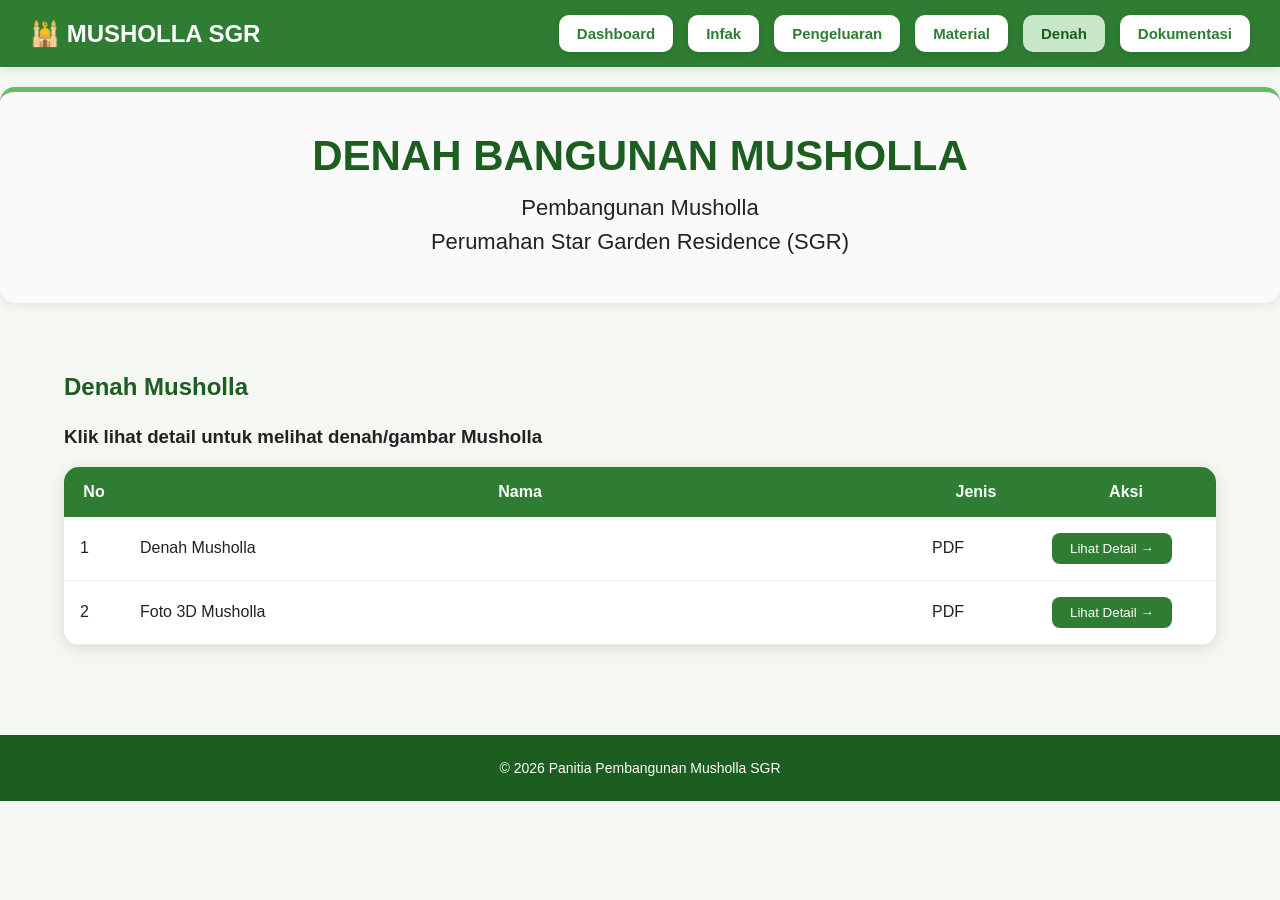
<file: dokumen.html>
<!DOCTYPE html>
<html lang="id">
<head>
  <meta charset="UTF-8">
  <meta name="viewport" content="width=device-width, initial-scale=1.0">
  <title>Denah Musholla SGR</title>
  <meta name="description" content="Denah dan gambar 3D rencana Musholla Perumahan Star Garden Residence (SGR).">
  <meta property="og:title" content="Denah Musholla SGR">
  <meta property="og:description" content="Denah dan gambar 3D rencana Musholla Perumahan Star Garden Residence (SGR).">
  <meta property="og:image" content="https://i.imgur.com/srrKdnP.jpeg">
  <meta property="og:url" content="https://www.mushollasgr.my.id/">
  <meta property="og:type" content="website">
  <meta name="theme-color" content="#2E7D32">
  <link rel="stylesheet" href="style.css">
</head>
<body>
<nav class="navbar">
  <div class="logo">🕌 MUSHOLLA SGR</div>
  <div class="menu">
    <a href="index.html">Dashboard</a>
    <a href="infak.html">Infak</a>
    <a href="pengeluaran.html">Pengeluaran</a>
    <a href="material.html">Material</a>
    <a href="dokumen.html" class="active" aria-current="page">Denah</a>
    <a href="dokumentasi.html">Dokumentasi</a>
  </div>
</nav>

<!-- HEADER -->
<header class="header">

  <h1>DENAH BANGUNAN MUSHOLLA </h1>

  <p>Pembangunan Musholla</p>

  <p>Perumahan Star Garden Residence (SGR)</p>

</header>

<div class="container">

    <h2 class="section-title">Denah Musholla</h2>
	<h3>Klik lihat detail untuk melihat denah/gambar Musholla</h3>
    <table class="doc-table">

        <thead>
            <tr>
                <th width="60">No</th>
                <th>Nama </th>
                <th width="120">Jenis</th>
                <th width="180">Aksi</th>
            </tr>
        </thead>

        <tbody>

            <tr>
                <td>1</td>
                <td>Denah Musholla</td>
                <td>PDF</td>
                <td>
                    <button class="btn-detail"
                        onclick="openPdf(
                        'Denah Musholla',
                        '1c6ukyGxKHf3Kwl-av5sSJIM-koCY1h4p'
                        )">

                        Lihat Detail →

                    </button>
                </td>
            </tr>

            <tr>
                <td>2</td>
                <td>Foto 3D Musholla</td>
                <td>PDF</td>
                <td>
                    <button class="btn-detail"
                        onclick="openPdf(
                        'Foto 3D Musholla',
                        '1Hqh8VvvSuKADggoodNZd23gb5U-kylim'
                        )">

                        Lihat Detail →

                    </button>
                </td>
            </tr>

        </tbody>

    </table>

</div>

<div id="pdfModal" class="pdf-modal"
    onclick="closePdf()">

<div class="pdf-content"
 onclick="event.stopPropagation()">

<div class="pdf-header">

<h2 id="pdfTitle"></h2>

<div class="toolbar">

<button onclick="fullscreenPdf()">⛶</button>

<button onclick="closePdf()">✕</button>

</div>

</div>

<div id="loading" class="loading">

<div class="spinner"></div>

<b>Memuat Dokumen...</b>

</div>

<iframe
    id="pdfFrame"
    allowfullscreen>
</iframe>

</div>

</div>

<!-- FOOTER -->
<footer class="footer">

  © 2026 Panitia Pembangunan Musholla SGR

</footer>
<script src="dokumen.js"></script>

</body>
</html>
</file>
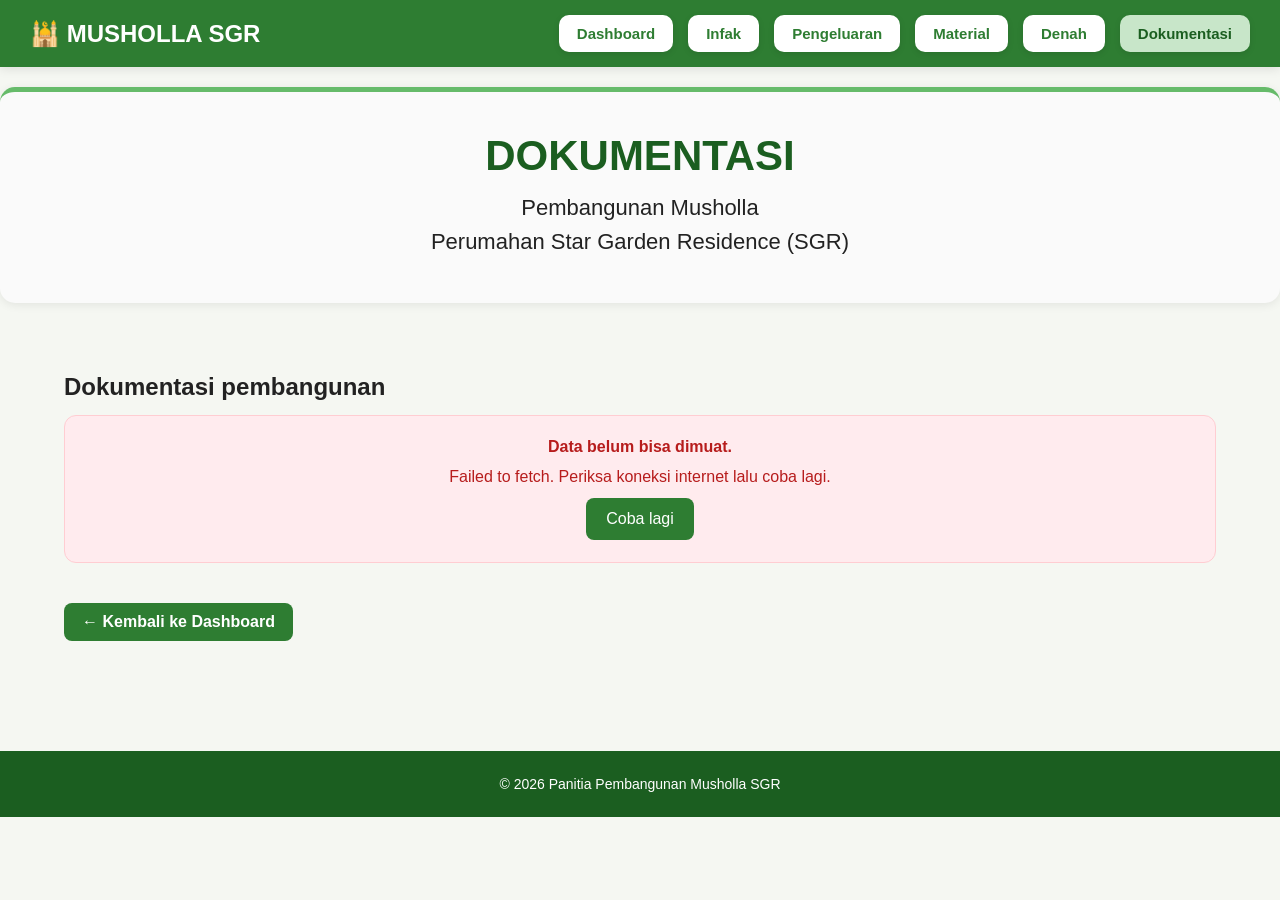
<file: dokumentasi.html>
<!DOCTYPE html>
<html lang="id">
<head>
  <meta charset="UTF-8">
  <meta name="viewport" content="width=device-width, initial-scale=1.0">
  <title>Dokumentasi Pembangunan Musholla SGR</title>
  <meta name="description" content="Foto dan video progres pembangunan Musholla SGR dari waktu ke waktu.">
  <meta property="og:title" content="Dokumentasi Pembangunan Musholla SGR">
  <meta property="og:description" content="Foto dan video progres pembangunan Musholla SGR dari waktu ke waktu.">
  <meta property="og:image" content="https://i.imgur.com/srrKdnP.jpeg">
  <meta property="og:url" content="https://www.mushollasgr.my.id/">
  <meta property="og:type" content="website">
  <meta name="theme-color" content="#2E7D32">
  <link rel="stylesheet" href="style.css">
</head>
<body>
<nav class="navbar">
  <div class="logo">🕌 MUSHOLLA SGR</div>
  <div class="menu">
    <a href="index.html">Dashboard</a>
    <a href="infak.html">Infak</a>
    <a href="pengeluaran.html">Pengeluaran</a>
    <a href="material.html">Material</a>
    <a href="dokumen.html">Denah</a>
    <a href="dokumentasi.html" class="active" aria-current="page">Dokumentasi</a>
  </div>
</nav>

<header class="header">
  <h1>DOKUMENTASI</h1>
  <p>Pembangunan Musholla</p>
  <p>Perumahan Star Garden Residence (SGR)</p>
</header>

<div class="container">

  <h2>Dokumentasi pembangunan</h2>
  <p class="hint" id="dokSub"></p>
  <div id="pageStatus"></div>
  <div id="gallery"></div>

  <div class="back-button"><a href="index.html">← Kembali ke Dashboard</a></div>
</div>

<footer class="footer">
  © 2026 Panitia Pembangunan Musholla SGR
</footer>

<script src="config.js"></script>
<script src="utils.js"></script>
<script src="dokumentasi.js"></script>

</body>
</html>
</file>
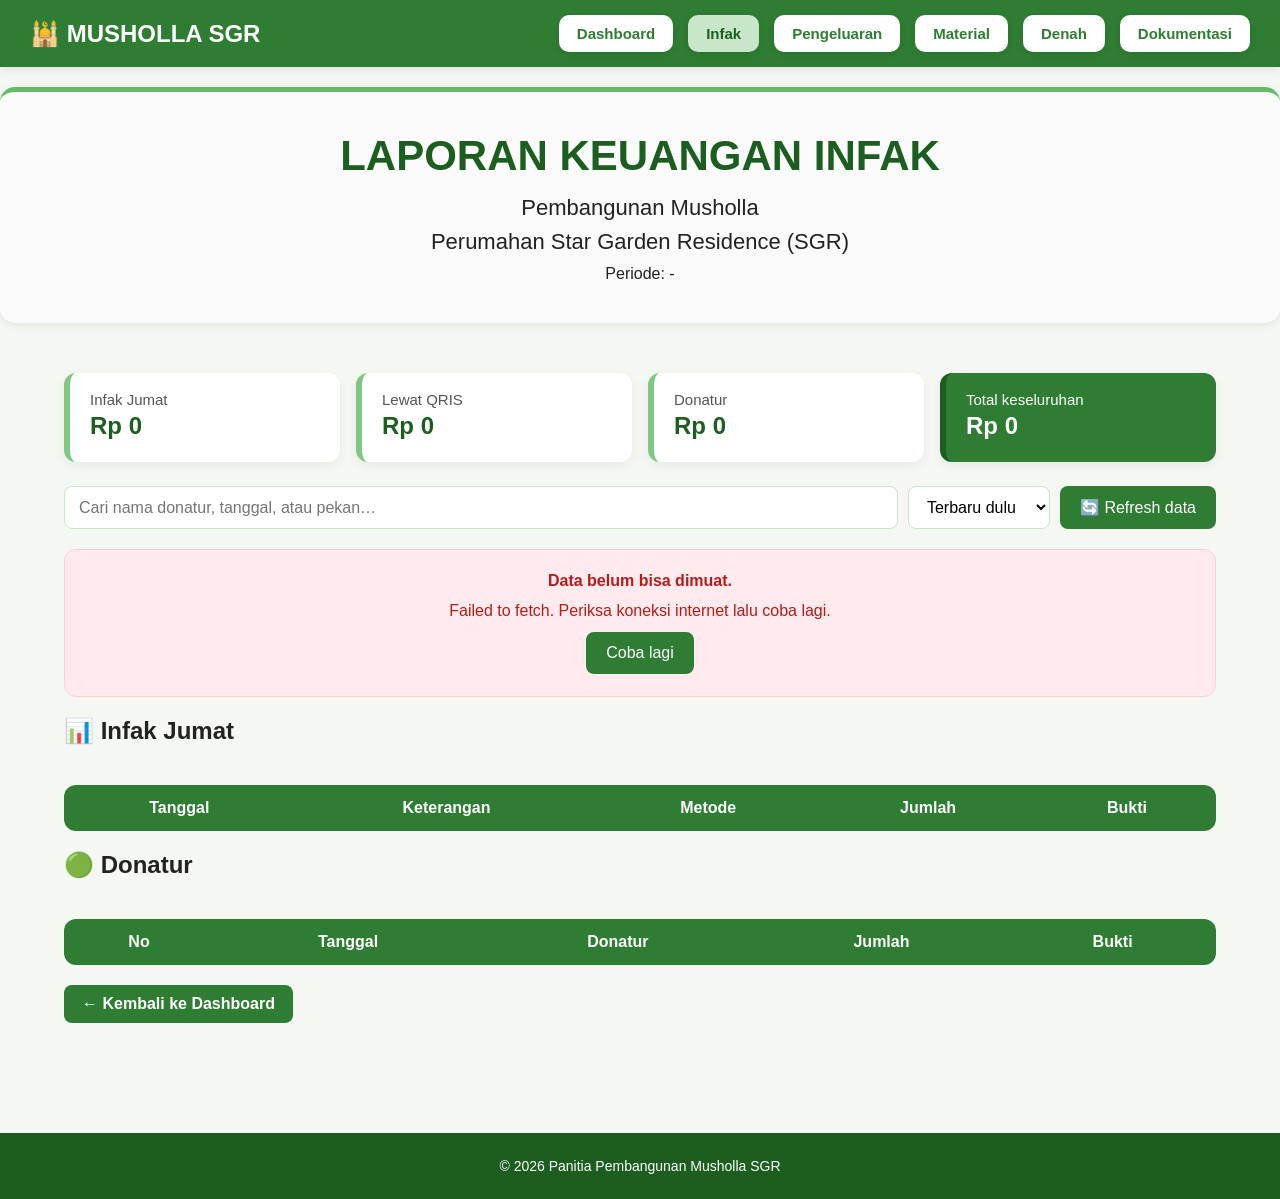
<file: infak.html>
<!DOCTYPE html>
<html lang="id">
<head>
  <meta charset="UTF-8">
  <meta name="viewport" content="width=device-width, initial-scale=1.0">
  <title>Laporan Infak dan Donatur Musholla SGR</title>
  <meta name="description" content="Rincian infak Jumat dan donatur pembangunan Musholla SGR lengkap dengan foto bukti.">
  <meta property="og:title" content="Laporan Infak dan Donatur Musholla SGR">
  <meta property="og:description" content="Rincian infak Jumat dan donatur pembangunan Musholla SGR lengkap dengan foto bukti.">
  <meta property="og:image" content="https://i.imgur.com/srrKdnP.jpeg">
  <meta property="og:url" content="https://www.mushollasgr.my.id/">
  <meta property="og:type" content="website">
  <meta name="theme-color" content="#2E7D32">
  <link rel="stylesheet" href="style.css">
</head>
<body>
<nav class="navbar">
  <div class="logo">🕌 MUSHOLLA SGR</div>
  <div class="menu">
    <a href="index.html">Dashboard</a>
    <a href="infak.html" class="active" aria-current="page">Infak</a>
    <a href="pengeluaran.html">Pengeluaran</a>
    <a href="material.html">Material</a>
    <a href="dokumen.html">Denah</a>
    <a href="dokumentasi.html">Dokumentasi</a>
  </div>
</nav>

<header class="header">
  <h1>LAPORAN KEUANGAN INFAK</h1>
  <p>Pembangunan Musholla</p>
  <p>Perumahan Star Garden Residence (SGR)</p>
  <span id="periode">Periode: -</span>
</header>

<div class="container">

  <div class="stat-row" id="statRow">
    <div class="stat"><span>Infak Jumat</span><strong>Rp <b id="totalInfak">0</b></strong><small id="statPekan"></small></div>
    <div class="stat"><span>Lewat QRIS</span><strong id="totalQris">Rp 0</strong><small id="statQris"></small></div>
    <div class="stat"><span>Donatur</span><strong>Rp <b id="totalDonatur">0</b></strong><small id="statDonatur"></small></div>
    <div class="stat stat-main"><span>Total keseluruhan</span><strong>Rp <b id="grandTotal">0</b></strong></div>
  </div>

  <div class="toolbar-row">
    <input type="search" id="cari" class="search-input" placeholder="Cari nama donatur, tanggal, atau pekan…" aria-label="Cari data">
    <select id="urut" class="select-input" aria-label="Urutan">
      <option value="baru">Terbaru dulu</option>
      <option value="lama">Terlama dulu</option>
    </select>
    <button type="button" id="btnRefresh" class="btn-refresh">🔄 Refresh data</button>
  </div>

  <div id="pageStatus"></div>

  <h2>📊 Infak Jumat</h2>
  <div class="table-wrapper">
    <table>
      <thead><tr><th>Tanggal</th><th>Keterangan</th><th>Metode</th><th>Jumlah</th><th>Bukti</th></tr></thead>
      <tbody id="dataInfak"></tbody>
    </table>
  </div>

  <h2>🟢 Donatur</h2>
  <div class="table-wrapper">
    <table>
      <thead><tr><th>No</th><th>Tanggal</th><th>Donatur</th><th>Jumlah</th><th>Bukti</th></tr></thead>
      <tbody id="dataDonatur"></tbody>
    </table>
  </div>

  <div class="back-button"><a href="index.html">← Kembali ke Dashboard</a></div>
</div>

<footer class="footer">
  © 2026 Panitia Pembangunan Musholla SGR
</footer>

<script src="config.js"></script>
<script src="utils.js"></script>
<script src="app.js"></script>

</body>
</html>
</file>
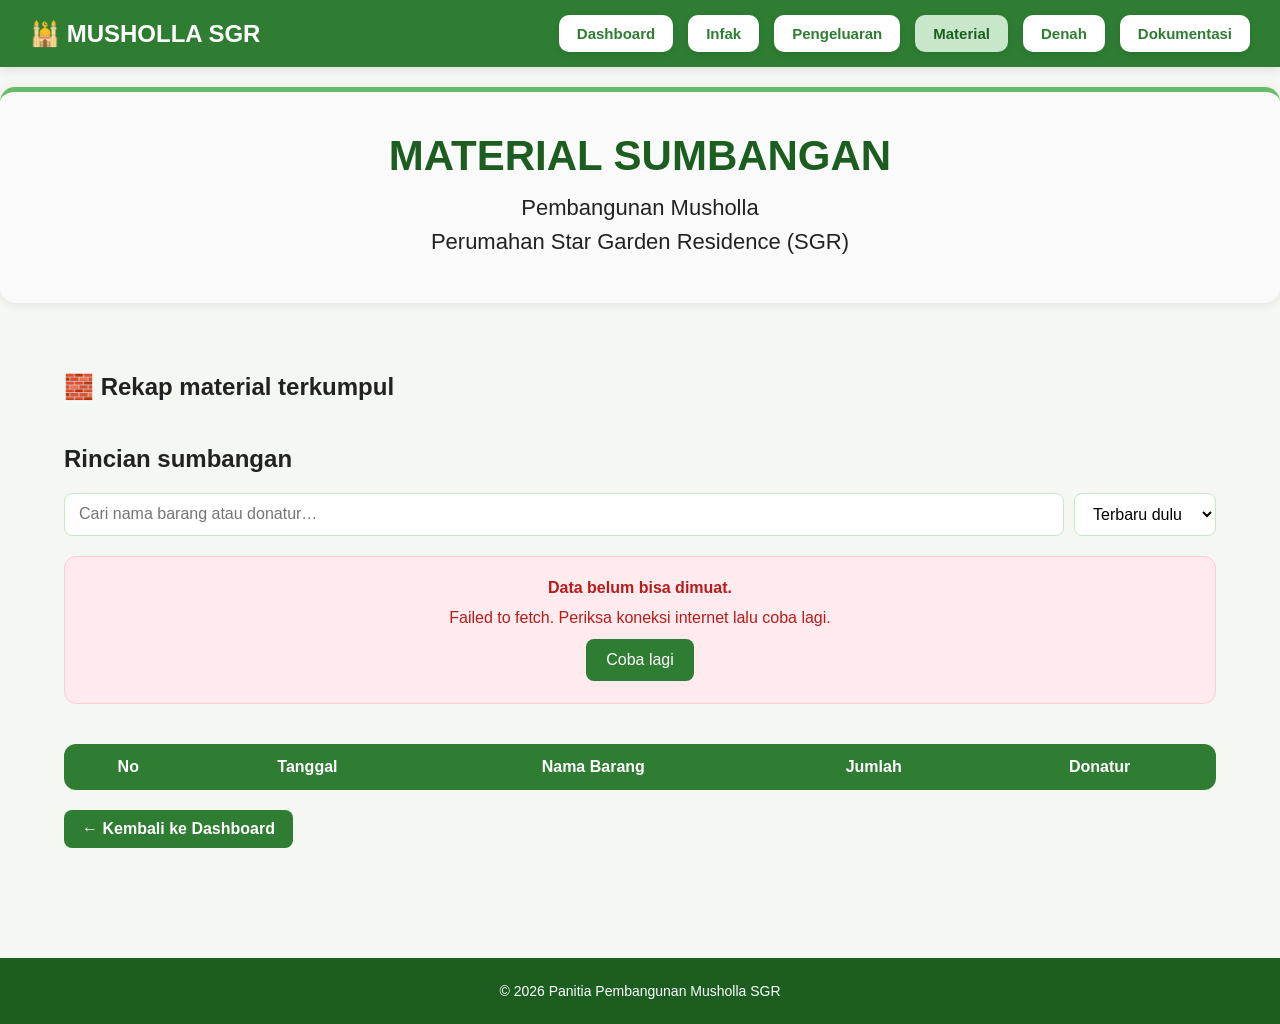
<file: material.html>
<!DOCTYPE html>
<html lang="id">
<head>
  <meta charset="UTF-8">
  <meta name="viewport" content="width=device-width, initial-scale=1.0">
  <title>Material Sumbangan Musholla SGR</title>
  <meta name="description" content="Daftar material bangunan yang disumbangkan warga untuk pembangunan Musholla SGR.">
  <meta property="og:title" content="Material Sumbangan Musholla SGR">
  <meta property="og:description" content="Daftar material bangunan yang disumbangkan warga untuk pembangunan Musholla SGR.">
  <meta property="og:image" content="https://i.imgur.com/srrKdnP.jpeg">
  <meta property="og:url" content="https://www.mushollasgr.my.id/">
  <meta property="og:type" content="website">
  <meta name="theme-color" content="#2E7D32">
  <link rel="stylesheet" href="style.css">
</head>
<body>
<nav class="navbar">
  <div class="logo">🕌 MUSHOLLA SGR</div>
  <div class="menu">
    <a href="index.html">Dashboard</a>
    <a href="infak.html">Infak</a>
    <a href="pengeluaran.html">Pengeluaran</a>
    <a href="material.html" class="active" aria-current="page">Material</a>
    <a href="dokumen.html">Denah</a>
    <a href="dokumentasi.html">Dokumentasi</a>
  </div>
</nav>

<header class="header">
  <h1>MATERIAL SUMBANGAN</h1>
  <p>Pembangunan Musholla</p>
  <p>Perumahan Star Garden Residence (SGR)</p>
</header>

<div class="container">

  <h2>🧱 Rekap material terkumpul</h2>
  <p class="hint" id="materialSub"></p>
  <div class="rekap-grid" id="rekapMaterial"></div>

  <h2>Rincian sumbangan</h2>
  <div class="toolbar-row">
    <input type="search" id="cari" class="search-input" placeholder="Cari nama barang atau donatur…" aria-label="Cari data">
    <select id="urut" class="select-input" aria-label="Urutan">
      <option value="baru">Terbaru dulu</option>
      <option value="lama">Terlama dulu</option>
    </select>
  </div>

  <div id="pageStatus"></div>

  <div class="table-wrapper">
    <table>
      <thead><tr><th>No</th><th>Tanggal</th><th>Nama Barang</th><th>Jumlah</th><th>Donatur</th></tr></thead>
      <tbody id="dataMaterial"></tbody>
    </table>
  </div>

  <div class="back-button"><a href="index.html">← Kembali ke Dashboard</a></div>
</div>

<footer class="footer">
  © 2026 Panitia Pembangunan Musholla SGR
</footer>

<script src="config.js"></script>
<script src="utils.js"></script>
<script src="material.js"></script>

</body>
</html>
</file>
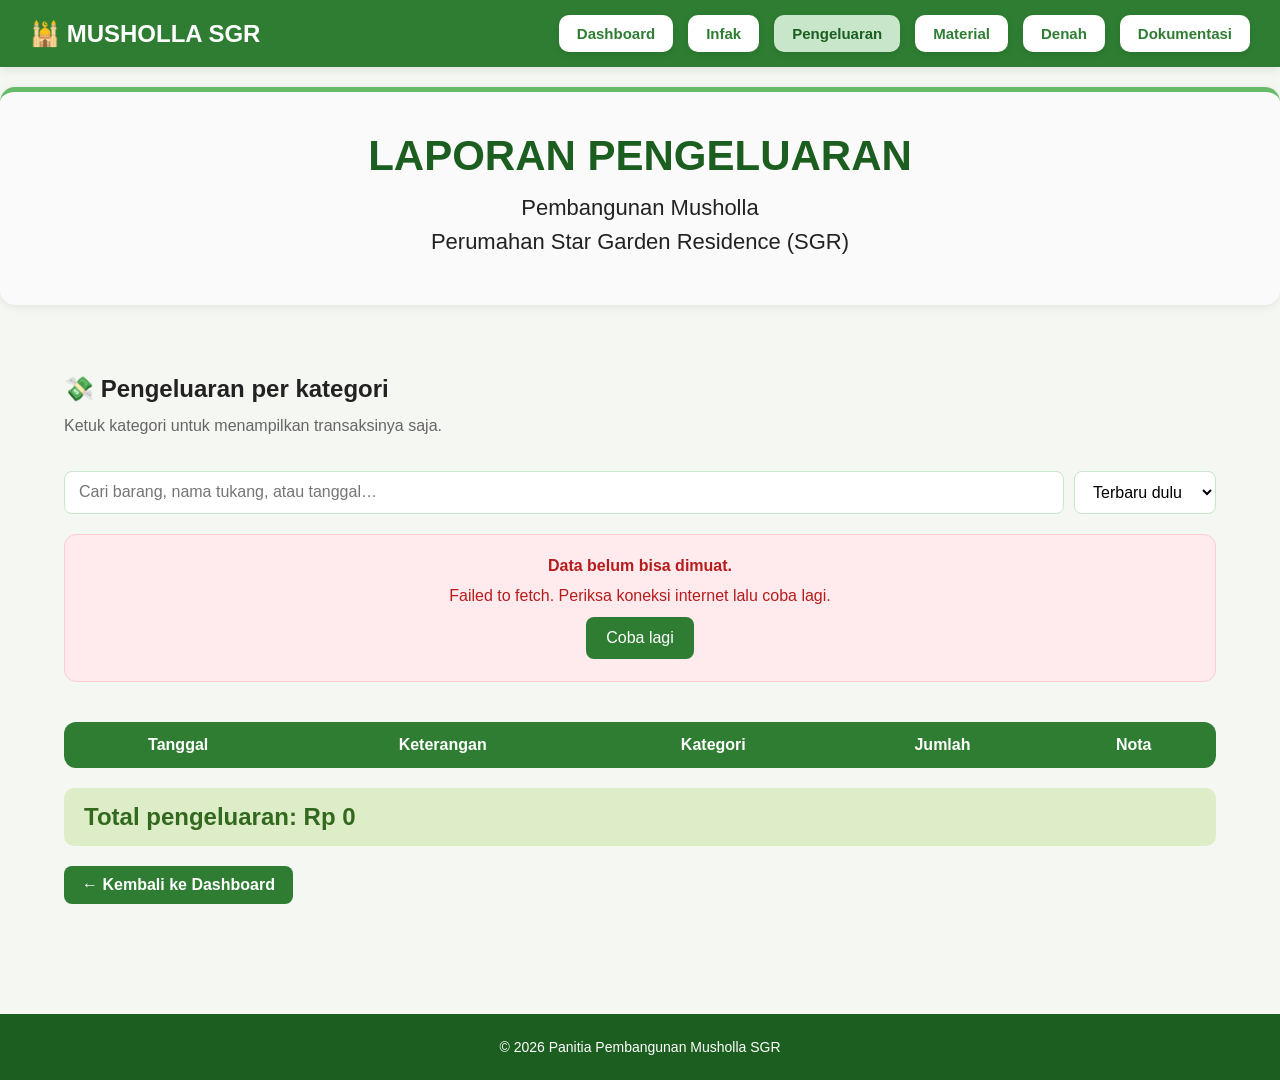
<file: pengeluaran.html>
<!DOCTYPE html>
<html lang="id">
<head>
  <meta charset="UTF-8">
  <meta name="viewport" content="width=device-width, initial-scale=1.0">
  <title>Laporan Pengeluaran Musholla SGR</title>
  <meta name="description" content="Rincian pengeluaran pembangunan Musholla SGR per kategori lengkap dengan foto nota.">
  <meta property="og:title" content="Laporan Pengeluaran Musholla SGR">
  <meta property="og:description" content="Rincian pengeluaran pembangunan Musholla SGR per kategori lengkap dengan foto nota.">
  <meta property="og:image" content="https://i.imgur.com/srrKdnP.jpeg">
  <meta property="og:url" content="https://www.mushollasgr.my.id/">
  <meta property="og:type" content="website">
  <meta name="theme-color" content="#2E7D32">
  <link rel="stylesheet" href="style.css">
</head>
<body>
<nav class="navbar">
  <div class="logo">🕌 MUSHOLLA SGR</div>
  <div class="menu">
    <a href="index.html">Dashboard</a>
    <a href="infak.html">Infak</a>
    <a href="pengeluaran.html" class="active" aria-current="page">Pengeluaran</a>
    <a href="material.html">Material</a>
    <a href="dokumen.html">Denah</a>
    <a href="dokumentasi.html">Dokumentasi</a>
  </div>
</nav>

<header class="header">
  <h1>LAPORAN PENGELUARAN</h1>
  <p>Pembangunan Musholla</p>
  <p>Perumahan Star Garden Residence (SGR)</p>
  <span id="periode"></span>
</header>

<div class="container">

  <h2>💸 Pengeluaran per kategori</h2>
  <p class="hint">Ketuk kategori untuk menampilkan transaksinya saja.</p>
  <div class="kategori-row" id="kategoriRow"></div>

  <div class="toolbar-row">
    <input type="search" id="cari" class="search-input" placeholder="Cari barang, nama tukang, atau tanggal…" aria-label="Cari data">
    <select id="urut" class="select-input" aria-label="Urutan">
      <option value="baru">Terbaru dulu</option>
      <option value="lama">Terlama dulu</option>
    </select>
  </div>

  <div id="pageStatus"></div>

  <div class="table-wrapper">
    <table>
      <thead><tr><th>Tanggal</th><th>Keterangan</th><th>Kategori</th><th>Jumlah</th><th>Nota</th></tr></thead>
      <tbody id="dataPengeluaran"></tbody>
    </table>
  </div>

  <div class="total-donatur">
    <span id="labelTotal">Total pengeluaran</span>: Rp <span id="totalPengeluaran">0</span>
  </div>

  <div class="back-button"><a href="index.html">← Kembali ke Dashboard</a></div>
</div>

<footer class="footer">
  © 2026 Panitia Pembangunan Musholla SGR
</footer>

<script src="config.js"></script>
<script src="utils.js"></script>
<script src="pengeluaran.js"></script>

</body>
</html>
</file>
<file: style.css>
/* ===== BODY ===== */

/*body{
margin:0;
font-family:Arial, sans-serif;
background:#F5F7F2;
color:#222;
}*/
body{
  margin:0;
  font-family:Arial, sans-serif;
  background:#F5F7F2;
  color:#222;
}

/* ===== CONTAINER ===== */

.container{
  width:90%;
  max-width:1200px;
  margin:auto;
  padding:30px 0;
}


/* ===== NAVBAR ===== */

.navbar{
background:#2E7D32;
display:flex;
justify-content:space-between;
align-items:center;
padding:15px 30px;
position:sticky;
top:0;
z-index:1000;
box-shadow:0 2px 10px rgba(0,0,0,0.1);
}

.logo{
  color:white;
  font-size:24px;
  font-weight:bold;

  animation: glow 2s ease-in-out infinite alternate;
}

@keyframes glow{
  from{
    text-shadow:0 0 5px rgba(255,255,255,0.3);
  }

  to{
    text-shadow:
      0 0 10px rgba(255,255,255,0.8),
      0 0 20px rgba(255,255,255,0.5);
  }
}

.menu{
display:flex;
gap:15px;
}

.menu a{
background:white;
color:#2E7D32;
text-decoration:none;
font-size:15px;
font-weight:bold;
padding:10px 18px;
border-radius:10px;
transition:0.3s;
box-shadow:0 2px 6px rgba(0,0,0,0.1);
}

.menu a:hover{
background:#E8F5E9;
transform:translateY(-2px);
}

.menu .active{
background:#C8E6C9;
color:#1B5E20;
}

/* ===== HEADER ===== */

.header{
width:100%;
text-align:center;
padding:40px 20px;
background:#FAFAFA;
border-radius:15px;
margin:20px auto;
box-shadow:0 2px 10px rgba(0,0,0,0.08);
}

.header h1{
font-size:42px;
margin:0 0 15px;
text-align:center;
color:#1B5E20;
}

.header p{
font-size:22px;
margin:8px 0;
text-align:center;
}

.header span{
display:block;
margin-top:10px;
text-align:center;
}
.header{
  border-top:5px solid #66BB6A;
}

/* ===== DASHBOARD ===== */

.dashboard-grid{
display:grid;
grid-template-columns:repeat(auto-fit,minmax(280px,1fr));
gap:25px;
margin-top:40px;
}

.card{
background:white;
border-radius:15px;
padding:30px;
box-shadow:0 8px 20px rgba(0,0,0,0.08);
transition:0.3s;
}

.card:hover{
transform:translateY(-6px);
box-shadow:0 12px 25px rgba(46,125,50,0.15);
}

.card h3{
margin-bottom:15px;
font-size:20px;
color:#555;
}

.card h2{
font-size:35px;
margin:0;
}

.card h1{
font-size:45px;
margin:0;
}

.pemasukan{
border-left:8px solid #2E7D32;
}

.pengeluaran{
border-left:8px solid #D32F2F;
}

.saldo{
border-left:8px solid #66BB6A;
}

/* ===== TABLE ===== */

.table-wrapper{
overflow-x:auto;
}

.table-wrapper table{
width:100%;
border-collapse:collapse;
background:white;
margin-top:20px;
border-radius:12px;
overflow:hidden;
}

.table-wrapper th{
background:#2E7D32;
color:white;
font-size:16px;
}

.table-wrapper td,
.table-wrapper th{
padding:14px;
text-align:center;
}

.table-wrapper tr:nth-child(even){
background:#f9f9f9;
}

.table-wrapper tr:hover{
  background:#F1F8E9;
}

/* ===== TOTAL BOX ===== */

.total-infak,
.total-donatur,
.grand-total{
margin-top:20px;
padding:15px 20px;
border-radius:10px;
font-weight:bold;
}

.total-infak{
background:#E8F5E9;
color:#1B5E20;
font-size:24px;
}

.total-donatur{
background:#DCEDC8;
color:#33691E;
font-size:24px;
}

.grand-total{
background:#2E7D32;
color:white;
font-size:30px;
}

/* ===== BUTTON ===== */

.btn-refresh{
background:#2E7D32;
color:white;
border:none;
padding:12px 20px;
border-radius:8px;
cursor:pointer;
font-size:16px;
transition:0.3s;
}

.btn-refresh:hover{
  background:#1B5E20;
}

/* ===== FOOTER ===== */

/*.footer{
background:#1B5E20;
color:white;
text-align:center;
padding:25px;
margin-top:60px;
font-size:14px;
}
*/

.footer{
  background:#1B5E20;
  color:white;

  width:100%;
  padding:25px 0;

  text-align:center;
  font-size:14px;

  margin-top:60px;

  display:flex;
  justify-content:center;
  align-items:center;

  box-sizing:border-box;
}

/* ===== MOBILE ===== */

@media(max-width:768px){

.navbar{
flex-direction:column;
gap:15px;
padding:15px;
}

.menu{
flex-wrap:wrap;
justify-content:center;
gap:10px;
}

.menu a{
font-size:14px;
}

.header h1{
font-size:30px;
}

.header p{
font-size:16px;
}

.card{
padding:20px;
}

.card h1{
font-size:30px;
}

.card h2{
font-size:26px;
}

.table-wrapper table{
font-size:13px;
}

.table-wrapper td,
.table-wrapper th{
padding:10px;
}

.grand-total{
font-size:22px;
}
}

.gallery{
display:flex;
flex-wrap:wrap;
gap:20px;
margin-top:20px;
}

.card img{
width:100%;
border-radius:10px;
margin-top:10px;
}

.card h3{
margin-bottom:10px;
}

.nota-img{
width:70px;
height:70px;
object-fit:cover;
border-radius:8px;
border:1px solid #ddd;
cursor:pointer;
transition:0.2s;
}

.nota-img:hover{
transform:scale(1.08);
}

.modal-nota{
position:fixed;
top:0;
left:0;
width:100%;
height:100%;
background:rgba(0,0,0,.85);
display:flex;
justify-content:center;
align-items:center;
z-index:9999;
}

.modal-image{
max-width:90%;
max-height:90%;
border-radius:10px;
}

.close-btn{
position:absolute;
top:20px;
right:35px;
color:white;
font-size:40px;
cursor:pointer;
}
/* CARD DONASI */
.donasi-card{
    width: 100%;
    text-align: center;
    padding: 40px;
}

.donasi-icon{
    font-size: 40px;
    margin-bottom: 10px;
}

.donasi-card h2{
    color: #1f7a1f;
    font-size: 42px;
    margin-bottom: 15px;
}

.donasi-text{
    font-size: 22px;
    margin-bottom: 25px;
}

.kontak-list{
    display: flex;
    flex-direction: column;
    gap: 15px;
    font-size: 24px;
    margin-bottom: 25px;
}

.kontak-list div{
    display: flex;
    justify-content: center;
    gap: 10px;
    flex-wrap: wrap;
}

.donasi-card hr{
    width: 50%;
    margin: 25px auto;
    border: none;
    border-top: 2px solid #ddd;
}

.rekening-title{
    font-size: 24px;
    color: #555;
}

.rekening{
    font-size: 60px;
    font-weight: bold;
    color: #1f7a1f;
    letter-spacing: 3px;
    margin-top: 10px;
}

.transfer-text{
    margin-top: 20px;
    font-size: 22px;
}

.doa{
    margin-top: 15px;
    font-size: 22px;
    color: #1f7a1f;
    font-style: italic;
    font-weight: bold;
}

/* ===== MOBILE DONASI ===== */
@media (max-width: 768px){

    .donasi-card{
        padding:20px;
    }

    .donasi-icon{
        font-size:30px;
    }

    .donasi-card h2{
        font-size:24px;
        line-height:1.4;
    }

    .donasi-text{
        font-size:16px;
    }

    .kontak-list{
        font-size:16px;
        gap:10px;
    }

    .kontak-list div{
        flex-direction:column;
        gap:2px;
    }

    .rekening-title{
        font-size:18px;
    }

    .rekening{
        font-size:32px;
        letter-spacing:1px;
        word-break:break-all;
    }

    .transfer-text{
        font-size:15px;
    }

    .doa{
        font-size:16px;
    }
}
@media (max-width:768px){

    .header{
        padding:25px 15px;
    }

    .header h1{
        font-size:24px;
        line-height:1.3;
    }

    .header p{
        font-size:15px;
    }
}
.card{
    cursor:pointer;
}

.card:hover{
    transform:translateY(-6px);
    box-shadow:0 12px 25px rgba(46,125,50,0.15);
}
.card:active{
    transform:scale(0.98);
}
.wa-btn{
    display:inline-block;
    background:#25D366;
    color:white;
    padding:10px 18px;
    border-radius:8px;
    text-decoration:none;
    font-weight:bold;
}
.wa-info{
    background:#e8f5e9;
    color:#2e7d32;
    border:1px solid #c8e6c9;
    padding:10px 15px;
    border-radius:8px;
    margin:15px 0 20px;
    font-size:15px;
    text-align:center;
    font-weight:600;
}
.wa-btn:hover{
    background:#1da851;
}
.material-donasi{
    margin-top:20px;
    text-align:center;
    cursor:pointer;
    border-left:8px solid #FF9800;
}

.material-donasi h2{
    color:#FF9800;
}
.back-button{
    margin:20px 0;
}

.back-button a{
    display:inline-block;
    background:#2E7D32;
    color:white;
    text-decoration:none;
    padding:10px 18px;
    border-radius:8px;
    font-weight:bold;
    transition:.3s;
}

.back-button a:hover{
    background:#1B5E20;
    transform:translateY(-2px);
}
.video-section{
    width:100%;
    margin:30px 0;
    background:#fff;
    padding:30px;
    border-radius:15px;
    box-sizing:border-box;
}

.video-section iframe{
    width:100%;
    height:600px;
    border:none;
    border-radius:10px;
}
.foto-img{
width:70px;
height:70px;
object-fit:cover;
border-radius:8px;
border:1px solid #ddd;
cursor:pointer;
transition:0.2s;
}
/* ===========================
   MODAL PDF
=========================== */

.pdf-modal{
    position:fixed;
    inset:0;
    background:rgba(0,0,0,.75);

    display:flex;
    justify-content:center;
    align-items:flex-end;

    opacity:0;
    visibility:hidden;

    transition:.35s;

    z-index:99999;
}

.pdf-modal.show{

    opacity:1;
    visibility:visible;

}

.pdf-content{

    width:100%;
    height:95%;

    background:white;

    border-radius:25px 25px 0 0;

    overflow:hidden;

    transform:translateY(100%);

    transition:.35s;

    display:flex;
    flex-direction:column;

}

.pdf-modal.show .pdf-content{

    transform:translateY(0);

}

.pdf-header{

    background:#2E7D32;

    color:white;

    display:flex;

    justify-content:space-between;

    align-items:center;

    padding:15px 20px;

    box-shadow:0 2px 8px rgba(0,0,0,.2);

}

.pdf-header h2{

    margin:0;

    font-size:22px;

}

.toolbar{

    display:flex;

    gap:10px;

}

.toolbar button{

    background:white;

    color:#2E7D32;

    border:none;

    width:42px;
    height:42px;

    border-radius:50%;

    cursor:pointer;

    font-size:18px;

}

.toolbar button:hover{

    background:#E8F5E9;

}

#pdfFrame{

    flex:1;

    border:none;

    width:100%;

}

.loading{

    position:absolute;

    inset:0;

    background:white;

    display:flex;

    justify-content:center;

    align-items:center;

    flex-direction:column;

    gap:20px;

    z-index:100000;

}

.spinner{

    width:55px;

    height:55px;

    border:6px solid #ddd;

    border-top:6px solid #2E7D32;

    border-radius:50%;

    animation:spin .8s linear infinite;

}

@keyframes spin{

to{

transform:rotate(360deg);

}

}
.section-title{

    margin-bottom:25px;

    color:#1B5E20;

}

.doc-table{

    width:100%;

    border-collapse:collapse;

    background:white;

    border-radius:15px;

    overflow:hidden;

    box-shadow:0 3px 15px rgba(0,0,0,.12);

}

.doc-table thead{

    background:#2E7D32;

    color:white;

}

.doc-table th{

    padding:16px;

    text-align:center;

}

.doc-table td{

    padding:16px;

    border-bottom:1px solid #eee;

}

.doc-table tbody tr:hover{

    background:#F1F8E9;

}

.btn-detail{

    background:#2E7D32;

    color:white;

    border:none;

    padding:8px 18px;

    border-radius:8px;

    cursor:pointer;

    transition:.3s;

}

.btn-detail:hover{

    background:#1B5E20;

}
#gallery{

    display:flex;
    flex-direction:column;
    gap:30px;

}

.timeline-card{

    background:#fff;
    border-radius:15px;
    padding:20px;

    box-shadow:0 5px 15px rgba(0,0,0,.08);

}

.timeline-card h3{

    margin-top:10px;
    color:#2E7D32;

}

.tanggal{

    color:#777;
    font-weight:bold;

}

.foto-grid{

    display:grid;

    grid-template-columns:repeat(auto-fit,minmax(180px,1fr));

    gap:12px;

    margin-top:15px;

}

.foto-grid img{

    width:100%;
    height:180px;

    object-fit:cover;

    border-radius:10px;

    cursor:pointer;

    transition:.3s;

}

.foto-grid img:hover{

    transform:scale(1.03);

}

.video{

    margin-top:20px;

}

.video iframe{

    width:100%;

    height:420px;

    border:none;

    border-radius:12px;

}

@media(max-width:768px){

.video iframe{

height:220px;

}
}
/* (perbaikan: media query di atas sebelumnya tidak ditutup, sehingga gaya QRIS hanya berlaku di HP) */

/* =========================
   QRIS DONASI
========================= */

.qris-section {
    text-align: center;
    margin-top: 25px;
    padding-top: 20px;
    border-top: 1px solid #ddd;
}

.qris-text {
    margin: 10px auto 15px;
    color: #555;
    font-size: 20px;
    max-width: 500px;
}

.qris-container {
    display: flex;
    justify-content: center;
    align-items: center;
    margin: 15px 0;
}

.qris-image {
    width: 280px;
    max-width: 90%;
    height: auto;
    padding: 10px;
    background: white;
    border-radius: 12px;
    box-shadow: 0 4px 12px rgba(0, 0, 0, 0.15);
}

.qris-note {
    font-size: 20px;
    color: #777;
    margin-top: 10px;
}

/* =====================================================
   TAMBAHAN VERSI BARU
===================================================== */

/* kartu yang berupa link */
a.card-link{ display:block; color:inherit; text-decoration:none; }
a.card-link small{ color:#2E7D32; font-weight:bold; }
a.card-link:focus-visible,
.kat-chip:focus-visible,
.rekap-card:focus-visible,
.menu a:focus-visible{ outline:3px solid #FFB300; outline-offset:3px; }
.card-note{ margin:10px 0 6px; color:#555; font-size:15px; line-height:1.4; }
.material-highlight{ font-size:17px; line-height:1.5; color:#444; }
.card.saldo{ cursor:default; }
.card.saldo:hover{ transform:none; }

.header h2{ color:#2E7D32; margin:6px 0; }
.header h3{ color:#555; font-weight:normal; margin:6px 0; }
.update-line{ font-size:15px !important; color:#555; margin-top:16px !important; }

/* panel umum */
.panel{
  background:#fff;
  border-radius:15px;
  padding:24px 28px;
  margin-top:25px;
  box-shadow:0 8px 20px rgba(0,0,0,0.06);
}
.panel[hidden]{ display:none; }
.panel-title{ margin:0 0 4px; font-size:22px; color:#1B5E20; }
.panel-sub{ margin:0 0 12px; color:#666; font-size:15px; }

/* target */
.target-panel{ border-top:6px solid #2E7D32; }
.target-top{ display:flex; justify-content:space-between; align-items:flex-end; gap:16px; flex-wrap:wrap; }
.target-percent{ font-size:56px; font-weight:bold; color:#2E7D32; line-height:1; }
.progress{ height:22px; background:#E8F5E9; border-radius:11px; overflow:hidden; margin:18px 0 12px; }
.progress-fill{ height:100%; width:0; background:linear-gradient(90deg,#43A047,#2E7D32); border-radius:11px; transition:width 1.2s ease; }
.target-legend{ display:flex; justify-content:space-between; flex-wrap:wrap; gap:10px; font-size:16px; color:#444; }
.target-legend strong{ color:#1B5E20; }

/* infak jumat terakhir */
.jumat-panel{ display:grid; grid-template-columns:1fr auto; align-items:center; gap:4px 24px; border-left:8px solid #2E7D32; }
.jumat-angka{ font-size:40px; font-weight:bold; color:#2E7D32; text-align:right; }
.jumat-banding{ grid-column:1 / -1; margin:6px 0 0; color:#444; }

/* tahapan */
.tahap-list{ list-style:none; padding:0; margin:16px 0 0; position:relative; }
.tahap{ display:flex; gap:16px; padding:0 0 18px; position:relative; }
.tahap:not(:last-child)::before{ content:""; position:absolute; left:10px; top:24px; bottom:0; width:3px; background:#E0E0E0; }
.tahap.selesai:not(:last-child)::before{ background:#81C784; }
.tahap-dot{ flex:0 0 23px; height:23px; border-radius:50%; border:3px solid #BDBDBD; background:#fff; box-sizing:border-box; margin-top:1px; }
.tahap.selesai .tahap-dot{ background:#2E7D32; border-color:#2E7D32; }
.tahap.proses .tahap-dot{ border-color:#EF8F00; background:#FFF3E0; box-shadow:0 0 0 5px rgba(239,143,0,.18); }
.tahap-body{ display:flex; flex-direction:column; gap:2px; }
.tahap-body strong{ font-size:17px; }
.tahap.belum .tahap-body strong{ color:#757575; }
.tahap-status{ font-size:14px; color:#666; }
.tahap.proses .tahap-status{ color:#B26A00; font-weight:bold; }
.tahap-ket{ font-size:14px; color:#777; }

/* grafik */
.chart-grid{ display:grid; grid-template-columns:repeat(2,minmax(0,1fr)); gap:25px; }
.chart-grid .panel{ margin-top:25px; }
.chart-wide{ grid-column:1 / -1; }
.chart-box{ position:relative; height:240px; }
.chart-box.tall{ height:320px; }
.legend-list{ list-style:none; padding:0; margin:16px 0 0; display:flex; flex-direction:column; gap:8px; }
.legend-list li{ display:flex; align-items:center; gap:10px; font-size:15px; }
.swatch{ width:12px; height:12px; border-radius:3px; flex:none; }
.legend-name{ flex:1; }
.legend-val{ font-weight:bold; }
.legend-val em{ font-style:normal; font-weight:normal; color:#777; margin-left:6px; }

/* posisi saldo */
.saldo-list{ display:flex; flex-direction:column; }
.saldo-item{ display:flex; justify-content:space-between; gap:12px; padding:12px 0; border-bottom:1px solid #eee; font-size:17px; }
.saldo-item.total{ border-bottom:none; border-top:2px solid #2E7D32; font-size:19px; color:#1B5E20; }
.saldo-cek{ margin:10px 0 0; color:#666; font-size:14px; }

.share-row{ text-align:center; margin:30px 0 10px; }
.share-btn{ border:none; font-size:17px; padding:14px 26px; cursor:pointer; font-family:inherit; }

/* status muat/error */
.status-box{
  display:flex; align-items:center; justify-content:center; flex-wrap:wrap; gap:12px;
  background:#fff; border-radius:12px; padding:22px; margin:20px 0; color:#555; text-align:center;
}
.status-box.error{ flex-direction:column; background:#FFEBEE; color:#B71C1C; border:1px solid #FFCDD2; }
.spinner.small{ width:26px; height:26px; border-width:4px; }

/* statistik ringkas (infak) */
.stat-row{ display:grid; grid-template-columns:repeat(auto-fit,minmax(200px,1fr)); gap:16px; margin-bottom:24px; }
.stat{ background:#fff; border-radius:12px; padding:18px 20px; box-shadow:0 4px 12px rgba(0,0,0,0.06); display:flex; flex-direction:column; gap:4px; border-left:6px solid #81C784; }
.stat span{ color:#555; font-size:15px; }
.stat strong{ font-size:24px; color:#1B5E20; }
.stat strong b{ font-weight:inherit; }
.stat small{ color:#777; }
.stat-main{ background:#2E7D32; border-left-color:#1B5E20; }
.stat-main span, .stat-main strong{ color:#fff; }

/* toolbar pencarian */
.toolbar-row{ display:flex; flex-wrap:wrap; gap:10px; margin:10px 0; }
.search-input, .select-input{
  font-family:inherit; font-size:16px; padding:11px 14px;
  border:1px solid #C8E6C9; border-radius:8px; background:#fff;
}
.search-input{ flex:1 1 260px; }
.search-input:focus, .select-input:focus{ outline:3px solid #A5D6A7; border-color:#2E7D32; }

/* tabel */
.table-wrapper td.ket{ text-align:left; }
.table-wrapper td.num{ text-align:right; white-space:nowrap; font-variant-numeric:tabular-nums; }
.table-wrapper tr.month-row td{
  background:#E8F5E9; color:#1B5E20; font-weight:bold; text-align:left; padding:10px 14px;
}
.table-wrapper tr.month-row td{ display:table-cell; }
.month-row td span:last-child{ float:right; }
.empty-cell{ color:#777; padding:30px !important; }
.badge{
  display:inline-block; padding:4px 10px; border-radius:20px; font-size:13px; font-weight:bold; white-space:nowrap;
  color:var(--kat,#2E7D32); background:color-mix(in srgb, var(--kat,#2E7D32) 12%, white);
}
.badge-tunai{ --kat:#2E7D32; }
.badge-qris{ --kat:#1565C0; }
.hint{ color:#666; margin-top:-6px; }

/* kategori pengeluaran */
.kategori-row{ display:grid; grid-template-columns:repeat(auto-fit,minmax(180px,1fr)); gap:12px; margin:14px 0 20px; }
.kat-chip{
  --kat:#2E7D32;
  text-align:left; font-family:inherit; cursor:pointer;
  background:#fff; border:2px solid transparent; border-radius:12px; padding:14px 16px;
  box-shadow:0 4px 12px rgba(0,0,0,0.06); display:flex; flex-direction:column; gap:3px;
  border-top:5px solid var(--kat);
}
.kat-chip:hover{ border-color:color-mix(in srgb, var(--kat) 40%, white); border-top-color:var(--kat); }
.kat-chip.active{ border-color:var(--kat); background:color-mix(in srgb, var(--kat) 7%, white); }
.kat-name{ font-size:14px; color:#555; }
.kat-chip strong{ font-size:21px; color:#222; }
.kat-chip small{ color:#777; font-size:13px; }
.kat-bar{ display:block; height:5px; background:#eee; border-radius:3px; margin-top:6px; overflow:hidden; }
.kat-bar span{ display:block; height:100%; background:var(--kat); }

/* rekap material */
.rekap-grid{ display:grid; grid-template-columns:repeat(auto-fill,minmax(160px,1fr)); gap:12px; margin:14px 0 30px; }
.rekap-card{
  font-family:inherit; text-align:left; cursor:pointer;
  background:#fff; border:2px solid transparent; border-radius:12px; padding:16px;
  box-shadow:0 4px 12px rgba(0,0,0,0.06); border-left:6px solid #FF9800;
  display:flex; flex-direction:column; gap:4px;
}
.rekap-card:hover{ border-color:#FFE0B2; border-left-color:#FF9800; }
.rekap-card strong{ font-size:26px; color:#E65100; }
.rekap-card strong small{ font-size:15px; font-weight:normal; color:#8D6E63; }
.rekap-card span{ font-size:15px; color:#333; }
.rekap-card em{ font-style:normal; font-size:13px; color:#777; }

.close-btn{ background:none; border:none; }

@media (max-width:768px){
  .chart-grid{ grid-template-columns:1fr; }
  .panel{ padding:18px; }
  .target-percent{ font-size:40px; }
  .jumat-panel{ grid-template-columns:1fr; }
  .jumat-angka{ text-align:left; font-size:32px; }
  .chart-box.tall{ height:260px; }
  .video-section{ padding:15px; }
  .video-section iframe{ height:240px; }
  .table-wrapper td.ket{ min-width:180px; }
}

@media (prefers-reduced-motion:reduce){
  *{ animation:none !important; transition:none !important; }
}

/* penyesuaian tata letak */
.header{ box-sizing:border-box; }
.summary-grid{ grid-template-columns:repeat(auto-fit,minmax(240px,1fr)); gap:20px; margin-top:25px; }
.summary-grid .card{ padding:24px; }
.summary-grid .card h2{ font-size:22px; }
.summary-grid .card h1{ font-size:clamp(26px,2.6vw,34px); white-space:nowrap; }
.summary-grid .material-donasi{ margin-top:0; }
.summary-grid .material-donasi h2{ font-size:22px; }
.chart-grid{ margin-top:25px; }
.chart-grid .panel{ margin-top:0; }
.donasi-grid{ grid-template-columns:1fr; }
.card img.qris-image{ width:320px; max-width:90%; margin-top:0; }
@media (max-width:768px){
  .summary-grid .card h1{ font-size:28px; }
}
*, *::before, *::after{ box-sizing:border-box; }
.summary-grid .material-donasi{ text-align:left; }
.table-wrapper td.tgl{ white-space:nowrap; }
</file>
